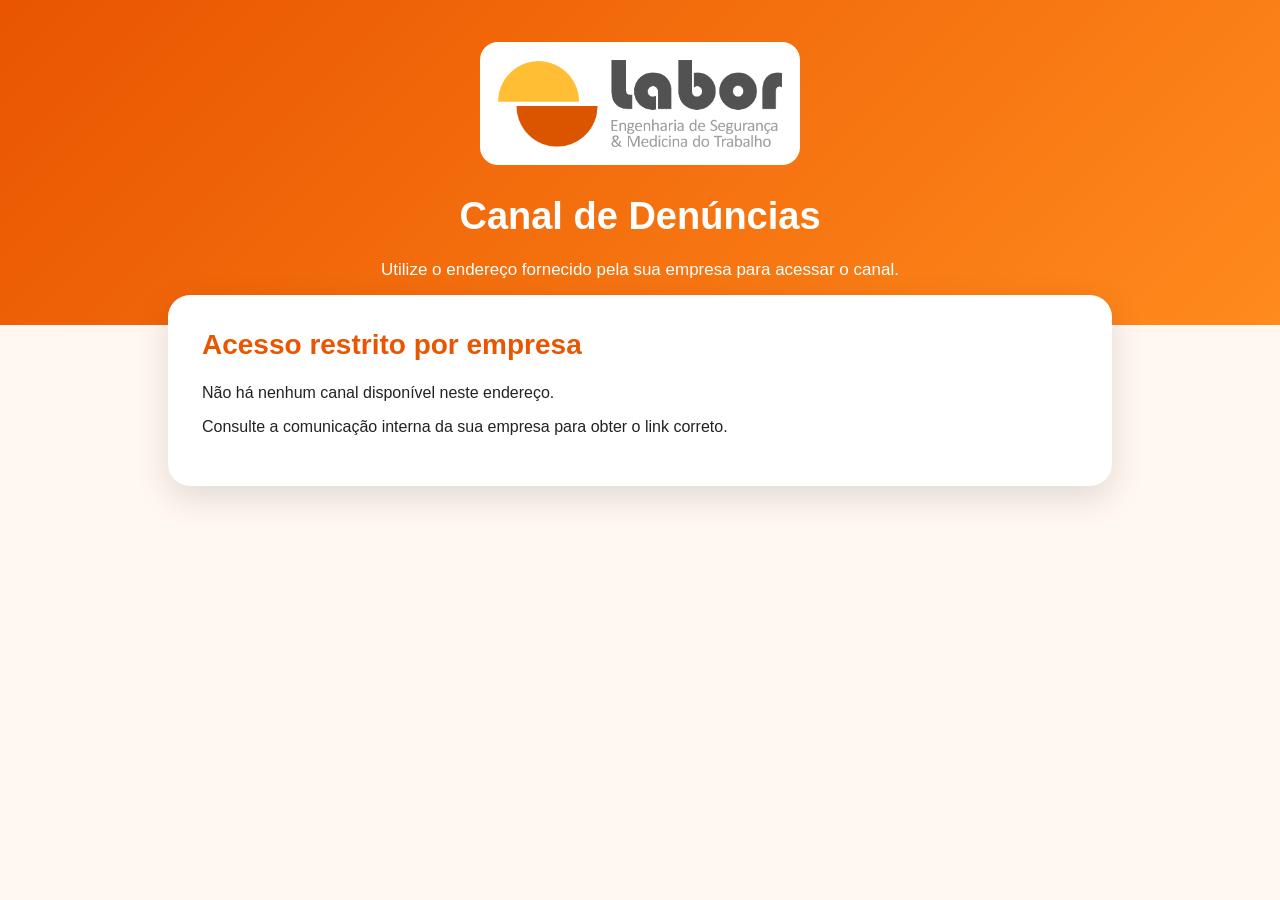
<file: index.html>
<!DOCTYPE html>
<html lang="pt-BR">
<head>
  <meta charset="UTF-8">

  <meta
    name="viewport"
    content="width=device-width, initial-scale=1.0"
  >

  <title>Canal de Denúncias</title>

  <script
    src="https://challenges.cloudflare.com/turnstile/v0/api.js"
    async
    defer>
  </script>

  <link rel="stylesheet" href="/css/style.css">

  <style>
    :root {
      --empresa-cor-principal: #111827;
      --empresa-cor-secundaria: #f97316;
    }

    #paginaCanal,
    #paginaNeutra,
    #paginaErro {
      display: none;
    }

    #paginaCarregando {
      display: block;
    }

    .logo-empresa {
      display: none;
      max-width: 280px;
      max-height: 150px;
      object-fit: contain;
      margin: 0 auto 24px;
    }
  </style>
</head>

<body>

  <div id="paginaCarregando">
    <main class="container">
      <section class="card">
        <h2>Carregando canal...</h2>
      </section>
    </main>
  </div>

  <div id="paginaNeutra">
    <header class="hero">
      <img
        src="/assets/logo-labor.png"
        alt="Labor Engenharia"
        class="logo"
      >

      <h1>Canal de Denúncias</h1>

      <p class="subtitulo">
        Utilize o endereço fornecido pela sua empresa para acessar o canal.
      </p>
    </header>

    <main class="container">
      <section class="card">
        <h2>Acesso restrito por empresa</h2>

        <p>
          Não há nenhum canal disponível neste endereço.
        </p>

        <p>
          Consulte a comunicação interna da sua empresa para obter o link correto.
        </p>
      </section>
    </main>
  </div>

  <div id="paginaErro">
    <header class="hero">
      <img
        src="/assets/logo-labor.png"
        alt="Labor Engenharia"
        class="logo"
      >

      <h1>Canal indisponível</h1>
    </header>

    <main class="container">
      <section class="card">
        <h2>Não foi possível abrir este canal</h2>

        <p id="mensagemErroEmpresa">
          Empresa não encontrada ou canal desativado.
        </p>
      </section>
    </main>
  </div>

  <div id="paginaCanal">

    <header class="hero" id="cabecalhoEmpresa">

      <img
        id="logoEmpresa"
        class="logo logo-empresa"
        alt="Logomarca da empresa"
      >

      <h1 id="nomeCanal">
        Canal de Denúncias
      </h1>

      <p class="subtitulo" id="mensagemInicial">
        Ambiente seguro e confidencial para registro de ocorrências.
      </p>

    </header>

    <main class="container">

      <section class="card">

        <h2>Registrar Ocorrência</h2>

        <form id="denunciaForm">

          <label for="tipo_denuncia">
            Tipo da Ocorrência
          </label>

          <select id="tipo_denuncia" required>
            <option value="">Selecione</option>
            <option>Assédio Moral</option>
            <option>Assédio Sexual</option>
            <option>Discriminação</option>
            <option>Violência ou Ameaça</option>
            <option>Risco Psicossocial</option>
            <option>Fraude</option>
            <option>Conduta Antiética</option>
            <option>Descumprimento de SST</option>
            <option>Outro</option>
          </select>

          <label for="urgencia">
            Prioridade
          </label>

          <select id="urgencia" required>
            <option value="">Selecione</option>
            <option>Baixa</option>
            <option>Média</option>
            <option>Alta</option>
            <option>Crítica</option>
          </select>

          <label for="local_ocorrencia">
            Local da Ocorrência
          </label>

          <input
            type="text"
            id="local_ocorrencia"
          >

          <label for="setor">
            Setor
          </label>

          <input
            type="text"
            id="setor"
          >

          <label for="data_ocorrencia">
            Data Aproximada
          </label>

          <input
            type="date"
            id="data_ocorrencia"
          >

          <div id="blocoIdentificacao">

            <h3>Identificação</h3>

            <div class="radio-group">

              <label>
                <input
                  type="radio"
                  name="anonimo"
                  value="sim"
                  checked
                >
                Permanecer Anônimo
              </label>

              <label>
                <input
                  type="radio"
                  name="anonimo"
                  value="nao"
                >
                Desejo me Identificar
              </label>

            </div>

          </div>

          <div id="dadosIdentificacao">

            <input
              type="text"
              id="nome"
              placeholder="Nome"
            >

            <input
              type="email"
              id="email"
              placeholder="E-mail"
            >

            <input
              type="text"
              id="telefone"
              placeholder="Telefone"
            >

          </div>

          <label for="pessoas_envolvidas">
            Pessoas Envolvidas
          </label>

          <textarea
            id="pessoas_envolvidas"
            rows="3"
          ></textarea>

          <label for="testemunhas">
            Testemunhas
          </label>

          <textarea
            id="testemunhas"
            rows="3"
          ></textarea>

          <label for="descricao">
            Descrição Detalhada
          </label>

          <textarea
            id="descricao"
            rows="8"
            required
          ></textarea>

          <div
            class="cf-turnstile"
            data-sitekey="0x4AAAAAADrDVgM0xHA6hKqd">
          </div>

          <button type="submit">
            Registrar Denúncia
          </button>

        </form>

        <div class="aviso">
          <strong>Já registrou uma ocorrência?</strong>

          <p>
            Consulte o andamento utilizando o número de protocolo recebido.
          </p>

          <a id="linkConsulta" href="#">
            Consultar protocolo
          </a>
        </div>

      </section>

    </main>

  </div>

  <script src="/js/app.js"></script>

</body>
</html>
</file>
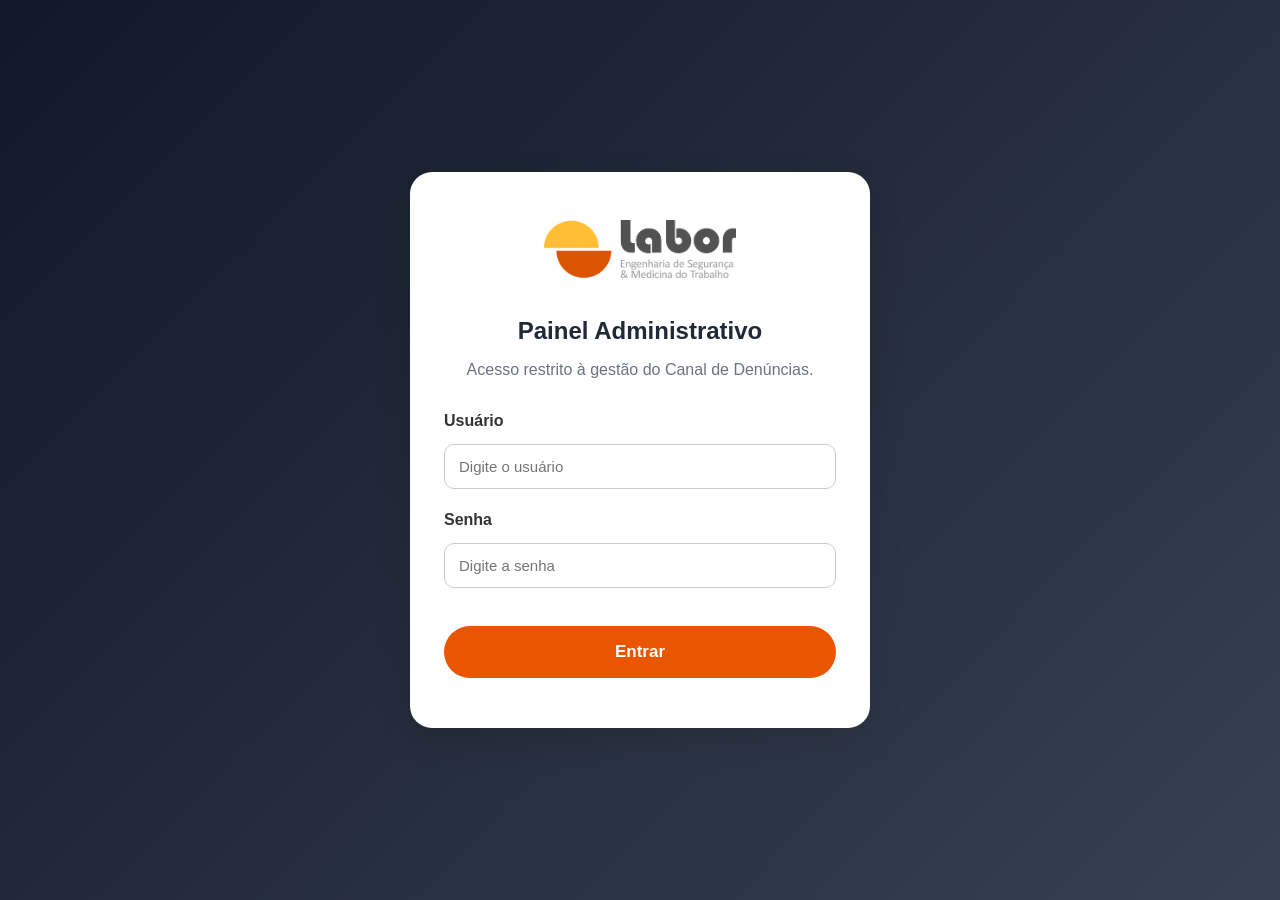
<file: admin.html>
<!DOCTYPE html>
<html lang="pt-BR">
<head>
  <meta charset="UTF-8">

  <meta
    name="viewport"
    content="width=device-width, initial-scale=1.0"
  >

  <title>Painel Administrativo | Canal de Denúncias</title>

  <link rel="stylesheet" href="/css/style.css">
</head>

<body class="admin-body">

  <!-- LOGIN -->
  <main
    class="admin-login-wrapper"
    id="loginCard"
  >
    <section class="card admin-login-card">

      <img
        src="/assets/logo-labor.png"
        alt="Labor Engenharia"
        class="admin-login-logo"
      >

      <h1>Painel Administrativo</h1>

      <p class="admin-login-subtitulo">
        Acesso restrito à gestão do Canal de Denúncias.
      </p>

      <form id="loginForm">

        <label for="usuario">
          Usuário
        </label>

        <input
          type="text"
          id="usuario"
          placeholder="Digite o usuário"
          autocomplete="username"
          required
        >

        <label for="senha">
          Senha
        </label>

        <input
          type="password"
          id="senha"
          placeholder="Digite a senha"
          autocomplete="current-password"
          required
        >

        <button
          type="submit"
          id="botaoLogin"
        >
          Entrar
        </button>

      </form>

      <p
        id="erroLogin"
        class="admin-login-erro"
      ></p>

    </section>
  </main>


  <!-- PAINEL -->
  <div
    class="admin-app"
    id="painelCard"
    style="display: none;"
  >

    <!-- MENU LATERAL -->
    <aside class="admin-sidebar">

      <div class="admin-sidebar-topo">

        <img
          id="logoPainel"
          src="/assets/logo-labor.png"
          alt="Empresa"
          class="admin-sidebar-logo"
        >

        <div class="admin-sidebar-empresa">
          <strong id="nomeEmpresaPainel">
            Empresa
          </strong>

          <span id="perfilUsuarioPainel">
            Perfil
          </span>
        </div>

      </div>


      <nav class="admin-menu">

        <button
          type="button"
          class="admin-menu-item ativo"
          data-tela="dashboard"
          onclick="abrirTela('dashboard', this)"
        >
          Dashboard
        </button>

        <button
          type="button"
          class="admin-menu-item"
          data-tela="denuncias"
          onclick="abrirTela('denuncias', this)"
        >
          Denúncias
        </button>

        <button
          type="button"
          class="admin-menu-item somente-super-admin"
          data-tela="empresas"
          onclick="abrirTela('empresas', this)"
        >
          Empresas
        </button>

        <button
          type="button"
          class="admin-menu-item somente-super-admin"
          data-tela="usuarios"
          onclick="abrirTela('usuarios', this)"
        >
          Usuários
        </button>

        <button
          type="button"
          class="admin-menu-item"
          data-tela="relatorios"
          onclick="abrirTela('relatorios', this)"
        >
          Relatórios
        </button>

        <button
          type="button"
          class="admin-menu-item"
          data-tela="logs"
          onclick="abrirTela('logs', this)"
        >
          Logs
        </button>

        <button
          type="button"
          class="admin-menu-item"
          data-tela="configuracoes"
          onclick="abrirTela('configuracoes', this)"
        >
          Configurações
        </button>

      </nav>


      <div class="admin-sidebar-rodape">

        <div id="dadosUsuarioLogado"></div>

        <button
          type="button"
          class="admin-btn-sair"
          onclick="sair()"
        >
          Sair
        </button>

      </div>

    </aside>


    <!-- ÁREA PRINCIPAL -->
    <div class="admin-main">

      <!-- TOPO -->
      <header class="admin-topbar">

        <div>
          <h1 id="tituloTela">
            Dashboard
          </h1>

          <p id="subtituloTela">
            Visão geral do Canal de Denúncias.
          </p>
        </div>

        <div class="admin-topbar-usuario">

          <span id="nomeUsuarioTopo">
            Usuário
          </span>

          <span id="empresaUsuarioTopo">
            Empresa
          </span>

        </div>

      </header>


      <!-- CONTEÚDO -->
      <main class="admin-content">

        <!-- DASHBOARD -->
        <section
          id="tela-dashboard"
          class="admin-tela ativa"
        >
        
          <!-- KPIs DAS DENÚNCIAS -->
          <div
            id="resumoDenuncias"
            class="dashboard-resumo"
          ></div>
        
        
          <!-- KPIs GERAIS DO SUPER ADMIN -->
          <div
            id="dashboardSaas"
            class="dashboard-saas somente-super-admin"
          >
        
            <div class="dashboard-saas-card">
              <span>Empresas</span>
              <strong id="kpiEmpresas">0</strong>
              <small id="kpiEmpresasDetalhe">
                cadastradas
              </small>
            </div>
        
            <div class="dashboard-saas-card">
              <span>Empresas Ativas</span>
              <strong id="kpiEmpresasAtivas">0</strong>
              <small>
                em operação
              </small>
            </div>
        
            <div class="dashboard-saas-card">
              <span>Usuários</span>
              <strong id="kpiUsuarios">0</strong>
              <small id="kpiUsuariosDetalhe">
                cadastrados
              </small>
            </div>
        
            <div class="dashboard-saas-card">
              <span>Usuários Ativos</span>
              <strong id="kpiUsuariosAtivos">0</strong>
              <small>
                com acesso
              </small>
            </div>
        
          </div>
        
        
          <div class="admin-grid-2">
        
            <!-- INDICADORES -->
            <section class="admin-bloco">
        
              <h2>Indicadores Operacionais</h2>
        
              <div
                id="dashboardIndicadores"
                class="dashboard-indicadores"
              ></div>
        
            </section>
        
        
            <!-- DESEMPENHO -->
            <section class="admin-bloco">
        
              <h2>Desempenho</h2>
        
              <div
                id="dashboardDesempenho"
                class="dashboard-indicadores"
              ></div>
        
            </section>
        
          </div>
        
        
          <div class="admin-grid-2">
        
            <!-- DISTRIBUIÇÃO -->
            <section class="admin-bloco">
        
              <h2>Distribuição por Status</h2>
        
              <div id="dashboardStatus"></div>
        
            </section>
        
        
            <!-- PRIORIDADES -->
            <section class="admin-bloco">
        
              <h2>Prioridades</h2>
        
              <div id="dashboardUrgencias"></div>
        
            </section>
        
          </div>
        
        
          <!-- SUPER ADMIN -->
          <section
            class="admin-bloco somente-super-admin"
            id="dashboardEmpresasBloco"
          >
        
            <div class="admin-bloco-cabecalho">
        
              <div>
                <h2>Visão por Empresa</h2>
        
                <p>
                  Distribuição das denúncias entre os clientes da plataforma.
                </p>
              </div>
        
              <button
                type="button"
                class="admin-btn-secundario"
                onclick="abrirTelaPorNome('empresas')"
              >
                Gerenciar empresas
              </button>
        
            </div>
        
            <div id="dashboardEmpresas">
              Carregando...
            </div>
        
          </section>
        
        </section>

        <!-- DENÚNCIAS -->
        <section
          id="tela-denuncias"
          class="admin-tela"
        >

          <section class="admin-bloco">

            <div class="admin-bloco-cabecalho">

              <div>
                <h2>Denúncias</h2>

                <p>
                  Consulte, filtre e acompanhe as ocorrências registradas.
                </p>
              </div>

              <button
                type="button"
                class="admin-btn-secundario"
                onclick="carregarDenuncias()"
              >
                Atualizar
              </button>

            </div>


            <div class="admin-filtros">

              <div>
                <label for="filtroStatus">
                  Filtrar por status
                </label>

                <select
                  id="filtroStatus"
                  onchange="aplicarFiltroStatus()"
                >
                  <option value="Todos">Todos</option>
                  <option value="Recebida">Recebida</option>
                  <option value="Em análise">Em análise</option>
                  <option value="Em investigação">Em investigação</option>
                  <option value="Concluída">Concluída</option>
                  <option value="Arquivada">Arquivada</option>
                </select>

              </div>

            </div>


            <div
              id="listaDenuncias"
              class="admin-lista-denuncias"
            ></div>

          </section>

        </section>


        <!-- EMPRESAS -->
        <section
          id="tela-empresas"
          class="admin-tela"
        >

          <section class="admin-bloco">

            <div class="admin-bloco-cabecalho">

              <div>
                <h2>Empresas</h2>

                <p>
                  Cadastre e gerencie os clientes da plataforma.
                </p>
              </div>

              <button
                type="button"
                id="botaoNovaEmpresa"
              >
                Nova Empresa
              </button>

            </div>

            <div id="areaEmpresas">

              <p>
                O módulo de empresas será ativado na próxima etapa.
              </p>

            </div>

          </section>

        </section>


        <!-- USUÁRIOS -->
        <section
          id="tela-usuarios"
          class="admin-tela"
        >

          <section class="admin-bloco">

            <div class="admin-bloco-cabecalho">

              <div>
                <h2>Usuários</h2>

                <p>
                  Gerencie usuários, empresas e perfis de acesso.
                </p>
              </div>

              <button
                type="button"
                id="botaoNovoUsuario"
              >
                Novo Usuário
              </button>

            </div>

            <div id="areaUsuarios">

              <p>
                O módulo de usuários será ativado na próxima etapa.
              </p>

            </div>

          </section>

        </section>


        <!-- RELATÓRIOS -->
        <section
          id="tela-relatorios"
          class="admin-tela"
        >

          <section class="admin-bloco">

            <h2>Relatórios</h2>

            <p>
              Exportações e relatórios gerenciais serão disponibilizados neste módulo.
            </p>

          </section>

        </section>


        <!-- LOGS -->
        <section
          id="tela-logs"
          class="admin-tela"
        >
        
          <section class="admin-bloco">
        
            <div class="admin-bloco-cabecalho">
        
              <div>
                <h2>Logs e Auditoria</h2>
        
                <p>
                  Histórico das alterações e providências registradas nas ocorrências.
                </p>
              </div>
        
              <button
                type="button"
                class="admin-btn-secundario"
                onclick="carregarLogs()"
              >
                Atualizar
              </button>
        
            </div>
        
            <div class="admin-filtros">
        
              <div>
                <label for="filtroLogTipo">
                  Tipo de ação
                </label>
        
                <select
                  id="filtroLogTipo"
                  onchange="aplicarFiltrosLogs()"
                >
                  <option value="Todos">
                    Todas
                  </option>
        
                  <option value="alteracao_status">
                    Alteração de status
                  </option>
        
                  <option value="registro_acao">
                    Registro de ação
                  </option>
                </select>
              </div>
        
              <div>
                <label for="filtroLogBusca">
                  Buscar
                </label>
        
                <input
                  type="text"
                  id="filtroLogBusca"
                  placeholder="Protocolo, usuário ou empresa"
                  oninput="aplicarFiltrosLogs()"
                >
              </div>
        
            </div>
        
            <div id="resumoLogs"></div>
        
            <div
              id="areaLogs"
              style="margin-top: 20px;"
            >
              Carregando histórico...
            </div>
        
          </section>
        
        </section>


        <!-- CONFIGURAÇÕES -->
        <section
          id="tela-configuracoes"
          class="admin-tela"
        >

          <section class="admin-bloco">

            <h2>Configurações</h2>

            <p>
              Configurações da empresa e do Canal de Denúncias.
            </p>

          </section>

        </section>

      </main>

    </div>

  </div>


  <!-- MODAL DETALHES -->
  <div
    id="modalDetalhes"
    class="modal"
  >

    <div class="modal-conteudo">

      <button
        type="button"
        class="modal-fechar"
        onclick="fecharDetalhes()"
      >
        Fechar
      </button>

      <div id="conteudoDetalhes"></div>

    </div>

  </div>

  <!-- MODAL EMPRESA -->
<div
  id="modalEmpresa"
  class="modal"
>
  <div class="modal-conteudo admin-modal-empresa">

    <div class="admin-modal-topo">
      <div>
        <h2 id="tituloModalEmpresa">
          Nova Empresa
        </h2>

        <p>
          Dados de configuração do Canal de Denúncias.
        </p>
      </div>

      <button
        type="button"
        class="modal-fechar"
        onclick="fecharModalEmpresa()"
      >
        Fechar
      </button>
    </div>

    <form id="formEmpresa">

      <input
        type="hidden"
        id="empresaId"
      >

      <div class="admin-form-grid">

        <div>
          <label for="empresaNome">
            Nome da empresa *
          </label>

          <input
            type="text"
            id="empresaNome"
            required
          >
        </div>

        <div>
          <label for="empresaNomeCurto">
            Nome curto
          </label>

          <input
            type="text"
            id="empresaNomeCurto"
          >
        </div>

        <div>
          <label for="empresaCodigo">
            Código do canal *
          </label>

          <input
            type="text"
            id="empresaCodigo"
            placeholder="ex.: empresa-xyz"
            required
          >

          <small>
            Somente letras minúsculas, números e hífen.
          </small>
        </div>

        <div>
          <label for="empresaCnpj">
            CNPJ
          </label>

          <input
            type="text"
            id="empresaCnpj"
          >
        </div>

        <div>
          <label for="empresaEmail">
            E-mail de contato
          </label>

          <input
            type="email"
            id="empresaEmail"
          >
        </div>

        <div>
          <label for="empresaTelefone">
            Telefone
          </label>

          <input
            type="text"
            id="empresaTelefone"
          >
        </div>

        <div>
          <label for="empresaSite">
            Site
          </label>

          <input
            type="text"
            id="empresaSite"
            placeholder="https://..."
          >
        </div>

        <div>
          <label for="empresaPlano">
            Plano
          </label>

          <select id="empresaPlano">
            <option value="Starter">
              Starter
            </option>

            <option value="Profissional">
              Profissional
            </option>

            <option value="Enterprise">
              Enterprise
            </option>
          </select>
        </div>

        <div>
          <label for="empresaLimiteUsuarios">
            Limite de usuários
          </label>

          <input
            type="number"
            id="empresaLimiteUsuarios"
            min="1"
            value="3"
          >
        </div>

        <div>
          <label for="empresaLimiteDenuncias">
            Limite de denúncias
          </label>

          <input
            type="number"
            id="empresaLimiteDenuncias"
            min="1"
            placeholder="Em branco = ilimitado"
          >
        </div>

        <div>
          <label for="empresaDataVencimento">
            Vencimento
          </label>

          <input
            type="date"
            id="empresaDataVencimento"
          >
        </div>

        <div>
          <label for="empresaLogoUrl">
            URL da logomarca
          </label>

          <input
            type="text"
            id="empresaLogoUrl"
            placeholder="https://..."
          >
        </div>

        <div>
          <label for="empresaCorPrincipal">
            Cor principal
          </label>

          <input
            type="color"
            id="empresaCorPrincipal"
            value="#0b3b73"
          >
        </div>

        <div>
          <label for="empresaCorSecundaria">
            Cor secundária
          </label>

          <input
            type="color"
            id="empresaCorSecundaria"
            value="#0ea5e9"
          >
        </div>

      </div>

      <label for="empresaNomeCanal">
        Nome do canal
      </label>

      <input
        type="text"
        id="empresaNomeCanal"
        value="Canal de Denúncias"
      >

      <label for="empresaMensagemInicial">
        Mensagem inicial
      </label>

      <textarea
        id="empresaMensagemInicial"
        rows="5"
      ></textarea>

      <div class="admin-checkboxes">

        <label>
          <input
            type="checkbox"
            id="empresaPermiteAnonima"
            checked
          >
          Permitir denúncia anônima
        </label>

        <label>
          <input
            type="checkbox"
            id="empresaAtiva"
            checked
          >
          Empresa ativa
        </label>

        <label>
          <input
            type="checkbox"
            id="empresaBloqueada"
          >
          Empresa bloqueada
        </label>

      </div>

      <div
        id="previewLinkEmpresa"
        class="admin-link-canal"
      ></div>

      <button
        type="submit"
        id="botaoSalvarEmpresa"
      >
        Salvar Empresa
      </button>

    </form>

  </div>
</div>

<!-- MODAL USUÁRIO -->
<div
  id="modalUsuario"
  class="modal"
>
  <div class="modal-conteudo">

    <div class="admin-modal-topo">

      <div>
        <h2 id="tituloModalUsuario">
          Novo Usuário
        </h2>

        <p>
          Configure o acesso ao painel administrativo.
        </p>
      </div>

      <button
        type="button"
        class="modal-fechar"
        onclick="fecharModalUsuario()"
      >
        Fechar
      </button>

    </div>

    <form id="formUsuario">

      <input
        type="hidden"
        id="usuarioId"
      >

      <label for="usuarioNome">
        Nome *
      </label>

      <input
        type="text"
        id="usuarioNome"
        required
      >

      <label for="usuarioLogin">
        Usuário *
      </label>

      <input
        type="text"
        id="usuarioLogin"
        placeholder="ex.: admin.empresa"
        required
      >

      <label for="usuarioEmpresa">
        Empresa
      </label>

      <select id="usuarioEmpresa">
        <option value="">
          Selecione
        </option>
      </select>

      <label for="usuarioPerfil">
        Perfil *
      </label>

      <select
        id="usuarioPerfil"
        required
      >
        <option value="cliente_admin">
          Administrador da Empresa
        </option>

        <option value="gestor">
          Gestor
        </option>

        <option value="leitura">
          Somente Leitura
        </option>

        <option value="super_admin">
          Super Administrador
        </option>
      </select>

      <label for="usuarioSenha">
        Senha
      </label>

      <input
        type="password"
        id="usuarioSenha"
        autocomplete="new-password"
        placeholder="Obrigatória no cadastro. Em branco mantém a atual na edição."
      >

      <div class="admin-checkboxes">

        <label>
          <input
            type="checkbox"
            id="usuarioAtivo"
            checked
          >
          Usuário ativo
        </label>

      </div>

      <button
        type="submit"
        id="botaoSalvarUsuario"
      >
        Salvar Usuário
      </button>

    </form>

  </div>
</div>

  <script src="/js/admin.js"></script>

</body>
</html>
</file>
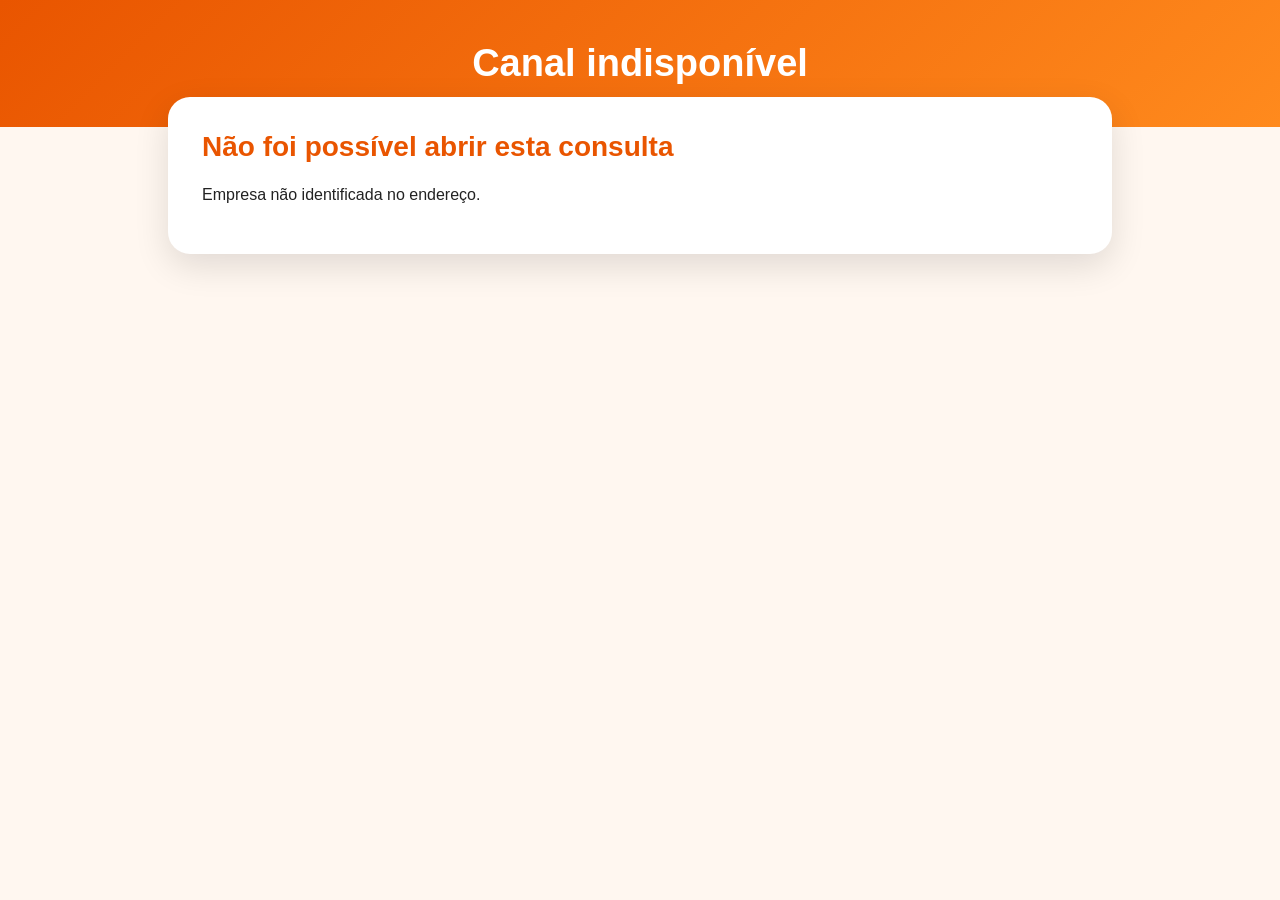
<file: consulta.html>
<!DOCTYPE html>
<html lang="pt-BR">
<head>
  <meta charset="UTF-8">

  <meta
    name="viewport"
    content="width=device-width, initial-scale=1.0"
  >

  <title>Consultar Protocolo</title>

  <link rel="stylesheet" href="/css/style.css">

  <style>
    #paginaConsulta,
    #paginaCarregando,
    #paginaErro {
      display: none;
    }

    #paginaCarregando {
      display: block;
    }

    .logo-empresa {
      display: none;
      max-width: 280px;
      max-height: 150px;
      object-fit: contain;
      margin: 0 auto 24px;
    }
  </style>
</head>

<body>

<div id="paginaCarregando">

  <main class="container">
    <section class="card">
      <h2>Carregando canal...</h2>
    </section>
  </main>

</div>

<div id="paginaErro">

  <header class="hero">
    <h1>Canal indisponível</h1>
  </header>

  <main class="container">
    <section class="card">

      <h2>Não foi possível abrir esta consulta</h2>

      <p id="mensagemErroEmpresa">
        Empresa não encontrada ou canal desativado.
      </p>

    </section>
  </main>

</div>

<div id="paginaConsulta">

  <header class="hero" id="cabecalhoEmpresa">

    <img
      id="logoEmpresa"
      class="logo logo-empresa"
      alt="Logomarca da empresa"
    >

    <h1 id="tituloConsulta">
      Consultar Protocolo
    </h1>

    <p class="subtitulo" id="subtituloConsulta">
      Consulte o andamento do relato utilizando o número de protocolo.
    </p>

  </header>

  <main class="container">

    <section class="card">

      <h2>Acompanhar ocorrência</h2>

      <form id="consultaForm">

        <label for="protocoloConsulta">
          Número do protocolo
        </label>

        <input
          type="text"
          id="protocoloConsulta"
          placeholder="Digite o protocolo recebido"
          autocomplete="off"
          required
        >

        <button
          type="submit"
          id="botaoConsultar"
        >
          Consultar protocolo
        </button>

      </form>

      <div
        id="resultadoConsulta"
        style="margin-top: 25px;"
      ></div>

      <p style="margin-top: 30px;">

        <a id="linkVoltarCanal" href="#">
          Voltar ao Canal de Denúncias
        </a>

      </p>

    </section>

  </main>

</div>

<script src="/js/consulta.js"></script>

</body>
</html>
</file>
<file: css/style.css>
:root {
  --laranja: #e95500;
  --laranja-claro: #ffb62e;
  --cinza: #555555;
  --cinza-claro: #f5f5f5;
  --texto: #222222;
  --branco: #ffffff;
}

* {
  box-sizing: border-box;
}

body {
  margin: 0;
  font-family: Arial, Helvetica, sans-serif;
  background: #fff7f0;
  color: var(--texto);
}

.hero {
  background: linear-gradient(135deg, #e95500, #ff8a1d);
  color: white;
  padding: 42px 22px;
  text-align: center;
}

.logo {
  max-width: 320px;
  width: 80%;
  background: white;
  padding: 18px;
  border-radius: 18px;
  margin-bottom: 26px;
}

.hero h1 {
  margin: 0;
  font-size: 38px;
  font-weight: 800;
}

.subtitulo {
  max-width: 900px;
  margin: 18px auto 0;
  font-size: 17px;
  line-height: 1.6;
}

.container {
  max-width: 980px;
  margin: -30px auto 60px;
  padding: 0 18px;
}

.card {
  background: white;
  border-radius: 22px;
  padding: 34px;
  box-shadow: 0 12px 35px rgba(0,0,0,0.12);
}

.card h2 {
  color: var(--laranja);
  margin-top: 0;
  font-size: 28px;
}

.card h3 {
  margin-top: 28px;
  color: var(--cinza);
}

form {
  display: grid;
  gap: 14px;
}

label {
  font-weight: 700;
  color: #333;
  margin-top: 8px;
}

input,
select,
textarea {
  width: 100%;
  padding: 13px 14px;
  border: 1px solid #cccccc;
  border-radius: 10px;
  font-size: 15px;
  font-family: Arial, Helvetica, sans-serif;
}

textarea {
  resize: vertical;
}

.radio-group {
  display: flex;
  flex-wrap: wrap;
  gap: 18px;
  margin: 6px 0 10px;
}

.radio-group label {
  font-weight: 500;
}

.radio-group input {
  width: auto;
  margin-right: 6px;
}

#dadosIdentificacao {
  display: none;
  grid-template-columns: 1fr 1fr 1fr;
  gap: 12px;
}

button {
  margin-top: 24px;
  background: var(--laranja);
  color: white;
  border: none;
  padding: 16px 22px;
  border-radius: 999px;
  font-size: 17px;
  font-weight: 800;
  cursor: pointer;
  transition: 0.2s;
}

button:hover {
  background: #c74700;
}

.aviso {
  margin-top: 18px;
  padding: 16px;
  border-radius: 12px;
  background: #fff0e5;
  color: #5f2500;
  font-size: 14px;
  line-height: 1.5;
}

@media (max-width: 700px) {
  .hero h1 {
    font-size: 30px;
  }

  .card {
    padding: 24px;
  }

  #dadosIdentificacao {
    grid-template-columns: 1fr;
  }
}

.dashboard-resumo {
  display: grid;
  grid-template-columns: repeat(auto-fit, minmax(150px, 1fr));
  gap: 14px;
  margin: 20px 0 25px;
}

.resumo-card {
  background: #fff0e5;
  border-left: 6px solid var(--laranja);
  padding: 16px;
  border-radius: 14px;
}

.resumo-card strong {
  display: block;
  font-size: 26px;
  color: var(--laranja);
}

.resumo-card span {
  font-size: 14px;
  color: #333;
}
.tabela-wrapper {
  overflow-x: auto;
  margin-top: 25px;
}

.tabela-denuncias {
  width: 100%;
  border-collapse: collapse;
  background: white;
}

.tabela-denuncias th,
.tabela-denuncias td {
  padding: 14px;
  border-bottom: 1px solid #eee;
  text-align: left;
}

.tabela-denuncias th {
  background: #fff0e5;
  color: #5f2500;
}

.btn-pequeno {
  padding: 9px 16px;
  font-size: 14px;
  border-radius: 20px;
  margin: 0;
}

.modal {
  display: none;
  position: fixed;
  z-index: 9999;
  inset: 0;
  background: rgba(0,0,0,0.55);
  align-items: center;
  justify-content: center;
  padding: 20px;
}

.modal-conteudo {
  background: white;
  width: 100%;
  max-width: 850px;
  max-height: 90vh;
  overflow-y: auto;
  border-radius: 18px;
  padding: 28px;
}

.modal-fechar {
  background: #555;
  margin-bottom: 20px;
}
/* =========================================================
   PAINEL ADMINISTRATIVO
   ========================================================= */

.admin-body {
  margin: 0;
  background: #f3f4f6;
  color: #1f2937;
}

.admin-login-wrapper {
  min-height: 100vh;
  display: flex;
  align-items: center;
  justify-content: center;
  padding: 24px;
  background: linear-gradient(135deg, #111827, #374151);
}

.admin-login-card {
  width: 100%;
  max-width: 460px;
  margin: 0;
}

.admin-login-logo {
  display: block;
  max-width: 220px;
  width: 70%;
  margin: 0 auto 25px;
  background: #fff;
  padding: 14px;
  border-radius: 16px;
}

.admin-login-card h1 {
  text-align: center;
  margin: 0 0 10px;
}

.admin-login-subtitulo {
  text-align: center;
  color: #6b7280;
  margin-bottom: 25px;
}

.admin-login-erro {
  color: #b91c1c;
  margin-top: 15px;
}

.admin-app {
  min-height: 100vh;
  display: grid;
  grid-template-columns: 260px 1fr;
}

.admin-sidebar {
  background: #111827;
  color: #fff;
  min-height: 100vh;
  padding: 24px 16px;
  display: flex;
  flex-direction: column;
  position: sticky;
  top: 0;
  height: 100vh;
}

.admin-sidebar-topo {
  margin-bottom: 28px;
}

.admin-sidebar-logo {
  display: block;
  width: 100%;
  max-width: 170px;
  max-height: 90px;
  object-fit: contain;
  background: #fff;
  padding: 10px;
  border-radius: 14px;
  margin-bottom: 16px;
}

.admin-sidebar-empresa strong {
  display: block;
  font-size: 15px;
  line-height: 1.4;
}

.admin-sidebar-empresa span {
  display: block;
  font-size: 12px;
  color: #9ca3af;
  margin-top: 4px;
}

.admin-menu {
  display: flex;
  flex-direction: column;
  gap: 6px;
  flex: 1;
}

.admin-menu-item {
  width: 100%;
  margin: 0;
  padding: 12px 14px;
  border-radius: 10px;
  background: transparent;
  color: #d1d5db;
  text-align: left;
  font-size: 15px;
  font-weight: 700;
}

.admin-menu-item:hover {
  background: #1f2937;
  color: #fff;
}

.admin-menu-item.ativo {
  background: var(--laranja);
  color: #fff;
}

.admin-sidebar-rodape {
  padding-top: 18px;
  border-top: 1px solid #374151;
  font-size: 13px;
  line-height: 1.5;
}

.admin-btn-sair {
  width: 100%;
  margin-top: 14px;
  background: #374151;
  padding: 11px;
  font-size: 14px;
}

.admin-btn-sair:hover {
  background: #4b5563;
}

.admin-main {
  min-width: 0;
}

.admin-topbar {
  background: #fff;
  min-height: 92px;
  padding: 22px 32px;
  border-bottom: 1px solid #e5e7eb;
  display: flex;
  align-items: center;
  justify-content: space-between;
  gap: 20px;
}

.admin-topbar h1 {
  margin: 0;
  font-size: 28px;
}

.admin-topbar p {
  margin: 6px 0 0;
  color: #6b7280;
}

.admin-topbar-usuario {
  text-align: right;
  font-size: 13px;
}

.admin-topbar-usuario span {
  display: block;
}

#nomeUsuarioTopo {
  font-weight: 800;
}

#empresaUsuarioTopo {
  color: #6b7280;
  margin-top: 4px;
}

.admin-content {
  padding: 30px;
}

.admin-tela {
  display: none;
}

.admin-tela.ativa {
  display: block;
}

.admin-bloco {
  background: #fff;
  border-radius: 16px;
  padding: 24px;
  box-shadow: 0 4px 18px rgba(0,0,0,0.06);
  margin-bottom: 24px;
}

.admin-bloco h2 {
  margin-top: 0;
  color: #111827;
}

.admin-bloco-cabecalho {
  display: flex;
  justify-content: space-between;
  align-items: flex-start;
  gap: 20px;
  flex-wrap: wrap;
}

.admin-bloco-cabecalho p {
  margin-top: 5px;
  color: #6b7280;
}

.admin-grid-2 {
  display: grid;
  grid-template-columns: 1fr 1fr;
  gap: 24px;
}

.admin-atalhos {
  display: flex;
  flex-direction: column;
  gap: 10px;
}

.admin-atalhos button {
  margin: 0;
}

.admin-filtros {
  display: flex;
  gap: 15px;
  flex-wrap: wrap;
  margin: 20px 0;
}

.admin-filtros > div {
  min-width: 240px;
}

.admin-btn-secundario {
  margin: 0;
  background: #374151;
  padding: 11px 18px;
  font-size: 14px;
}

.admin-btn-secundario:hover {
  background: #111827;
}

.admin-lista-denuncias {
  margin-top: 10px;
}

.admin-content .dashboard-resumo {
  margin-top: 0;
}

.somente-super-admin {
  display: none;
}

.usuario-super-admin .somente-super-admin {
  display: block;
}

.admin-content button {
  border-radius: 10px;
}

.admin-content .btn-pequeno {
  border-radius: 8px;
}

.admin-content .tabela-denuncias th {
  background: #f3f4f6;
  color: #374151;
}

.admin-content .resumo-card {
  background: #fff;
  border: 1px solid #e5e7eb;
  border-left: 5px solid var(--laranja);
  box-shadow: 0 2px 8px rgba(0,0,0,0.04);
}

@media (max-width: 900px) {
  .admin-app {
    grid-template-columns: 1fr;
  }

  .admin-sidebar {
    position: relative;
    height: auto;
    min-height: auto;
  }

  .admin-menu {
    display: grid;
    grid-template-columns: repeat(2, 1fr);
  }

  .admin-sidebar-logo {
    max-width: 140px;
  }

  .admin-grid-2 {
    grid-template-columns: 1fr;
  }

  .admin-topbar {
    padding: 18px;
    align-items: flex-start;
  }

  .admin-content {
    padding: 18px;
  }
}

@media (max-width: 600px) {
  .admin-menu {
    grid-template-columns: 1fr;
  }

  .admin-topbar {
    flex-direction: column;
  }

  .admin-topbar-usuario {
    text-align: left;
  }

  .admin-bloco {
    padding: 18px;
  }
}
/* =========================================================
   GESTÃO DE EMPRESAS
   ========================================================= */

.admin-acoes-tabela {
  display: flex;
  gap: 7px;
  flex-wrap: wrap;
}

.admin-acoes-tabela button {
  margin: 0;
  padding: 8px 11px;
  border-radius: 8px;
  font-size: 12px;
}

.admin-btn-copiar {
  background: #2563eb;
}

.admin-btn-copiar:hover {
  background: #1d4ed8;
}

.admin-btn-editar {
  background: #374151;
}

.admin-btn-editar:hover {
  background: #111827;
}

.admin-btn-abrir {
  background: #059669;
}

.admin-btn-abrir:hover {
  background: #047857;
}

.admin-status {
  display: inline-block;
  padding: 5px 9px;
  border-radius: 999px;
  font-size: 12px;
  font-weight: 700;
}

.admin-status-ativa {
  background: #dcfce7;
  color: #166534;
}

.admin-status-inativa {
  background: #f3f4f6;
  color: #4b5563;
}

.admin-status-bloqueada {
  background: #fee2e2;
  color: #991b1b;
}

.admin-modal-empresa {
  max-width: 1000px;
}

.admin-modal-topo {
  display: flex;
  align-items: flex-start;
  justify-content: space-between;
  gap: 20px;
  margin-bottom: 20px;
}

.admin-modal-topo h2 {
  margin: 0;
}

.admin-modal-topo p {
  color: #6b7280;
}

.admin-modal-topo .modal-fechar {
  margin: 0;
}

.admin-form-grid {
  display: grid;
  grid-template-columns: repeat(2, 1fr);
  gap: 16px 20px;
}

.admin-form-grid > div {
  min-width: 0;
}

.admin-form-grid small {
  display: block;
  margin-top: 5px;
  color: #6b7280;
}

.admin-checkboxes {
  display: flex;
  flex-wrap: wrap;
  gap: 22px;
  margin-top: 18px;
}

.admin-checkboxes label {
  font-weight: 600;
  display: flex;
  align-items: center;
  gap: 7px;
}

.admin-checkboxes input {
  width: auto;
}

.admin-link-canal {
  margin-top: 20px;
  padding: 14px;
  background: #f3f4f6;
  border-radius: 10px;
  word-break: break-all;
  font-size: 13px;
}

@media (max-width: 700px) {
  .admin-form-grid {
    grid-template-columns: 1fr;
  }
}
/* =========================================================
   DASHBOARD EXECUTIVO
   ========================================================= */

.dashboard-saas {
  display: grid;
  grid-template-columns: repeat(4, minmax(160px, 1fr));
  gap: 14px;
  margin-bottom: 24px;
}

.dashboard-saas-card {
  background: #111827;
  color: #fff;
  border-radius: 15px;
  padding: 20px;
}

.dashboard-saas-card span {
  display: block;
  font-size: 13px;
  color: #d1d5db;
  margin-bottom: 8px;
}

.dashboard-saas-card strong {
  display: block;
  font-size: 30px;
  margin-bottom: 4px;
}

.dashboard-saas-card small {
  color: #9ca3af;
}

.dashboard-indicadores {
  display: grid;
  gap: 12px;
}

.dashboard-indicador {
  display: flex;
  justify-content: space-between;
  align-items: center;
  gap: 20px;
  padding: 13px 0;
  border-bottom: 1px solid #e5e7eb;
}

.dashboard-indicador:last-child {
  border-bottom: none;
}

.dashboard-indicador span {
  color: #4b5563;
}

.dashboard-indicador strong {
  font-size: 20px;
  color: #111827;
}

.dashboard-barra-item {
  margin-bottom: 16px;
}

.dashboard-barra-topo {
  display: flex;
  justify-content: space-between;
  gap: 15px;
  margin-bottom: 6px;
  font-size: 13px;
}

.dashboard-barra {
  height: 9px;
  border-radius: 999px;
  background: #e5e7eb;
  overflow: hidden;
}

.dashboard-barra-preenchimento {
  height: 100%;
  background: var(--laranja);
  border-radius: 999px;
}

.dashboard-empresa-linha {
  display: grid;
  grid-template-columns: minmax(180px, 2fr) repeat(3, 1fr);
  gap: 15px;
  padding: 13px 5px;
  border-bottom: 1px solid #e5e7eb;
  align-items: center;
}

.dashboard-empresa-linha:first-child {
  font-weight: 700;
  color: #4b5563;
}

.dashboard-empresa-linha:last-child {
  border-bottom: none;
}

@media (max-width: 1100px) {
  .dashboard-saas {
    grid-template-columns: repeat(2, 1fr);
  }
}

@media (max-width: 650px) {
  .dashboard-saas {
    grid-template-columns: 1fr;
  }

  .dashboard-empresa-linha {
    grid-template-columns: 1fr;
  }
}
/* =========================================================
   LOGS E AUDITORIA
   ========================================================= */

.log-resumo {
  display: flex;
  flex-wrap: wrap;
  gap: 10px;
  margin: 20px 0;
}

.log-resumo-item {
  background: #f3f4f6;
  border-radius: 10px;
  padding: 10px 14px;
  font-size: 13px;
}

.log-resumo-item strong {
  color: #111827;
  margin-right: 5px;
}

.log-tipo {
  display: inline-block;
  padding: 5px 9px;
  border-radius: 999px;
  font-size: 11px;
  font-weight: 700;
}

.log-status {
  background: #dbeafe;
  color: #1e40af;
}

.log-acao {
  background: #dcfce7;
  color: #166534;
}

.log-observacao {
  max-width: 380px;
  white-space: normal;
  line-height: 1.4;
  color: #4b5563;
}

.log-data {
  white-space: nowrap;
}
</file>
